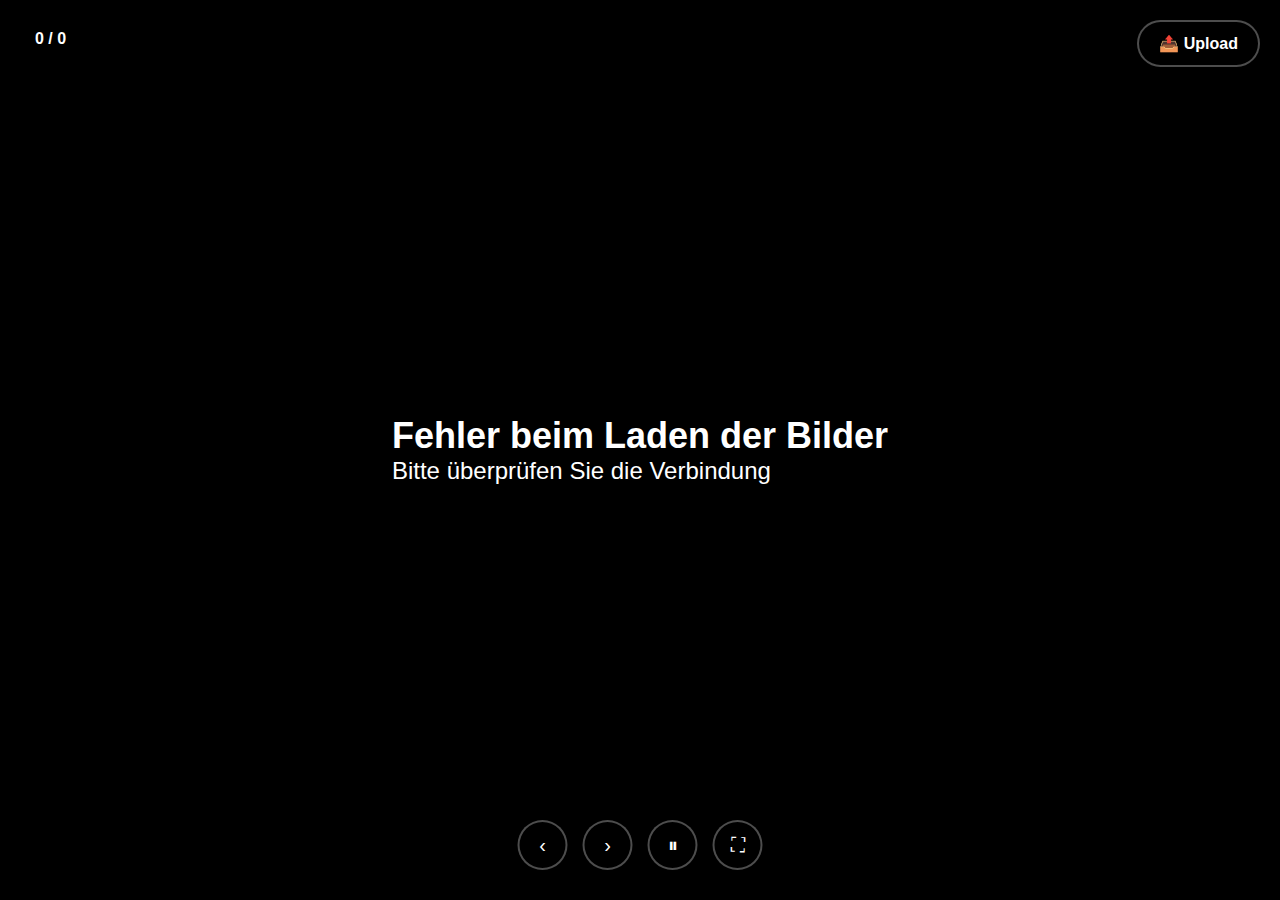
<file: index.html>
<!DOCTYPE html>
<html lang="de">
<head>
    <meta charset="UTF-8">
    <meta name="viewport" content="width=device-width, initial-scale=1.0">
    <title>Raspberry Pi Slideshow</title>
    <link rel="stylesheet" href="assets/slideshow.css">
</head>
<body>
    <div id="slideshow-container">
        <div id="slideshow">
            <!-- Bilder werden hier dynamisch eingefügt -->
        </div>
        
        <!-- Navigation -->
        <div id="navigation">
            <button id="prev-btn" class="nav-btn">‹</button>
            <button id="next-btn" class="nav-btn">›</button>
            <button id="play-pause-btn" class="nav-btn">⏸</button>
            <button id="fullscreen-btn" class="nav-btn">⛶</button>
        </div>
        
        <!-- Upload Link -->
        <div id="upload-link">
            <a href="upload.html" class="upload-btn">📤 Upload</a>
        </div>
        
        <!-- Bildzähler -->
        <div id="counter">
            <span id="current-image">0</span> / <span id="total-images">0</span>
        </div>
    </div>

    <script src="assets/slideshow.js"></script>
</body>
</html>
</file>
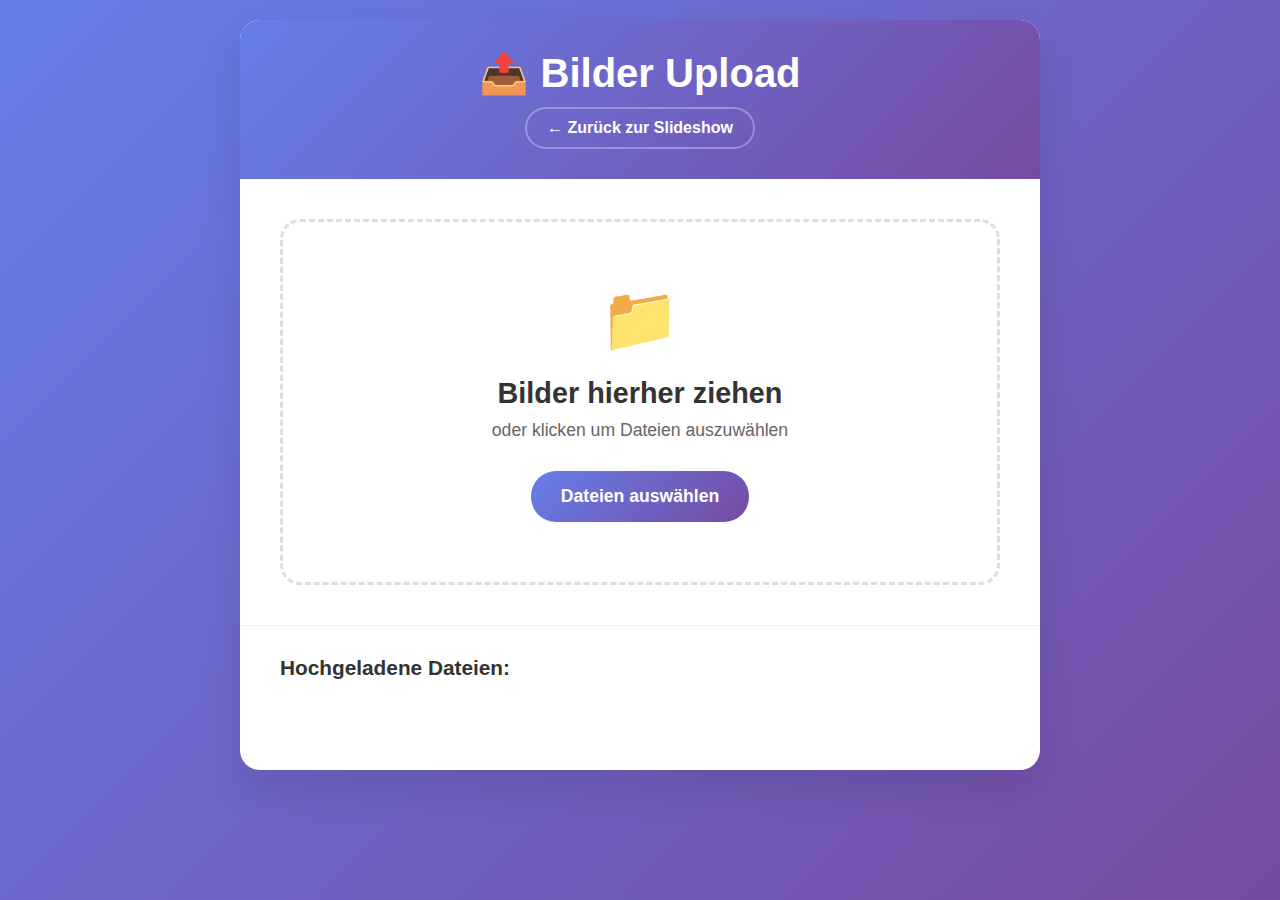
<file: upload.html>
<!DOCTYPE html>
<html lang="de">
<head>
    <meta charset="UTF-8">
    <meta name="viewport" content="width=device-width, initial-scale=1.0">
    <title>Bilder Upload - Raspberry Pi</title>
    <link rel="stylesheet" href="assets/upload.css">
</head>
<body>
    <div class="container">
        <header>
            <h1>📤 Bilder Upload</h1>
            <a href="index.html" class="back-btn">← Zurück zur Slideshow</a>
        </header>

        <div class="upload-area" id="upload-area">
            <div class="upload-content">
                <div class="upload-icon">📁</div>
                <h2>Bilder hierher ziehen</h2>
                <p>oder klicken um Dateien auszuwählen</p>
                <input type="file" id="file-input" multiple accept="image/*" style="display: none;">
                <button class="select-btn" onclick="document.getElementById('file-input').click()">
                    Dateien auswählen
                </button>
            </div>
        </div>

        <div class="upload-list" id="upload-list">
            <h3>Hochgeladene Dateien:</h3>
            <div id="file-list"></div>
        </div>

        <div class="progress-container" id="progress-container" style="display: none;">
            <div class="progress-bar">
                <div class="progress-fill" id="progress-fill"></div>
            </div>
            <div class="progress-text" id="progress-text">0%</div>
        </div>

        <div class="status" id="status"></div>
    </div>

    <script src="assets/upload.js"></script>
</body>
</html>
</file>
<file: assets/slideshow.css>
* {
    margin: 0;
    padding: 0;
    box-sizing: border-box;
}

body {
    font-family: 'Arial', sans-serif;
    background: #000;
    overflow: hidden;
    height: 100vh;
}

#slideshow-container {
    position: relative;
    width: 100vw;
    height: 100vh;
    overflow: hidden;
}

#slideshow {
    position: relative;
    width: 100%;
    height: 100%;
}

.slide {
    position: absolute;
    top: 0;
    left: 0;
    width: 100%;
    height: 100%;
    opacity: 0;
    transition: opacity 0.5s ease-in-out;
    display: flex;
    align-items: center;
    justify-content: center;
}

.slide.active {
    opacity: 1;
}

.slide img {
    max-width: 100%;
    max-height: 100%;
    object-fit: contain;
    border-radius: 8px;
    box-shadow: 0 10px 30px rgba(0, 0, 0, 0.5);
}

/* Navigation */
#navigation {
    position: absolute;
    bottom: 30px;
    left: 50%;
    transform: translateX(-50%);
    display: flex;
    gap: 15px;
    z-index: 1000;
}

.nav-btn {
    background: rgba(0, 0, 0, 0.7);
    color: white;
    border: 2px solid rgba(255, 255, 255, 0.3);
    border-radius: 50%;
    width: 50px;
    height: 50px;
    font-size: 20px;
    cursor: pointer;
    transition: all 0.3s ease;
    display: flex;
    align-items: center;
    justify-content: center;
}

.nav-btn:hover {
    background: rgba(0, 0, 0, 0.9);
    border-color: rgba(255, 255, 255, 0.8);
    transform: scale(1.1);
}

.nav-btn:active {
    transform: scale(0.95);
}

/* Upload Link */
#upload-link {
    position: absolute;
    top: 20px;
    right: 20px;
    z-index: 1000;
}

.upload-btn {
    background: rgba(0, 0, 0, 0.7);
    color: white;
    text-decoration: none;
    padding: 12px 20px;
    border-radius: 25px;
    border: 2px solid rgba(255, 255, 255, 0.3);
    transition: all 0.3s ease;
    display: inline-block;
    font-weight: bold;
}

.upload-btn:hover {
    background: rgba(0, 0, 0, 0.9);
    border-color: rgba(255, 255, 255, 0.8);
    transform: scale(1.05);
}

/* Counter */
#counter {
    position: absolute;
    top: 20px;
    left: 20px;
    background: rgba(0, 0, 0, 0.7);
    color: white;
    padding: 10px 15px;
    border-radius: 20px;
    font-weight: bold;
    z-index: 1000;
}

/* Fade animations */
.fade-in {
    animation: fadeIn 0.5s ease-in;
}

.fade-out {
    animation: fadeOut 0.5s ease-out;
}

@keyframes fadeIn {
    from { opacity: 0; }
    to { opacity: 1; }
}

@keyframes fadeOut {
    from { opacity: 1; }
    to { opacity: 0; }
}

/* Loading indicator */
.loading {
    position: absolute;
    top: 50%;
    left: 50%;
    transform: translate(-50%, -50%);
    color: white;
    font-size: 24px;
    z-index: 1000;
}

/* Responsive design */
@media (max-width: 768px) {
    .nav-btn {
        width: 40px;
        height: 40px;
        font-size: 16px;
    }
    
    #navigation {
        bottom: 20px;
        gap: 10px;
    }
    
    #upload-link {
        top: 10px;
        right: 10px;
    }
    
    .upload-btn {
        padding: 8px 15px;
        font-size: 14px;
    }
    
    #counter {
        top: 10px;
        left: 10px;
        padding: 8px 12px;
        font-size: 14px;
    }
}
</file>
<file: assets/upload.css>
* {
    margin: 0;
    padding: 0;
    box-sizing: border-box;
}

body {
    font-family: 'Arial', sans-serif;
    background: linear-gradient(135deg, #667eea 0%, #764ba2 100%);
    min-height: 100vh;
    padding: 20px;
}

.container {
    max-width: 800px;
    margin: 0 auto;
    background: white;
    border-radius: 20px;
    box-shadow: 0 20px 40px rgba(0, 0, 0, 0.1);
    overflow: hidden;
}

header {
    background: linear-gradient(135deg, #667eea 0%, #764ba2 100%);
    color: white;
    padding: 30px;
    text-align: center;
    position: relative;
}

header h1 {
    font-size: 2.5em;
    margin-bottom: 10px;
}

.back-btn {
    color: white;
    text-decoration: none;
    font-weight: bold;
    padding: 10px 20px;
    border: 2px solid rgba(255, 255, 255, 0.3);
    border-radius: 25px;
    transition: all 0.3s ease;
    display: inline-block;
}

.back-btn:hover {
    background: rgba(255, 255, 255, 0.2);
    border-color: rgba(255, 255, 255, 0.8);
}

.upload-area {
    padding: 40px;
    text-align: center;
    border-bottom: 1px solid #eee;
}

.upload-content {
    border: 3px dashed #ddd;
    border-radius: 20px;
    padding: 60px 20px;
    transition: all 0.3s ease;
    cursor: pointer;
}

.upload-content:hover {
    border-color: #667eea;
    background: rgba(102, 126, 234, 0.05);
}

.upload-content.dragover {
    border-color: #667eea;
    background: rgba(102, 126, 234, 0.1);
    transform: scale(1.02);
}

.upload-icon {
    font-size: 4em;
    margin-bottom: 20px;
    color: #667eea;
}

.upload-content h2 {
    font-size: 1.8em;
    margin-bottom: 10px;
    color: #333;
}

.upload-content p {
    color: #666;
    margin-bottom: 30px;
    font-size: 1.1em;
}

.select-btn {
    background: linear-gradient(135deg, #667eea 0%, #764ba2 100%);
    color: white;
    border: none;
    padding: 15px 30px;
    border-radius: 25px;
    font-size: 1.1em;
    font-weight: bold;
    cursor: pointer;
    transition: all 0.3s ease;
}

.select-btn:hover {
    transform: translateY(-2px);
    box-shadow: 0 10px 20px rgba(102, 126, 234, 0.3);
}

.select-btn:active {
    transform: translateY(0);
}

.upload-list {
    padding: 30px 40px;
}

.upload-list h3 {
    color: #333;
    margin-bottom: 20px;
    font-size: 1.3em;
}

.file-item {
    display: flex;
    align-items: center;
    padding: 15px;
    background: #f8f9fa;
    border-radius: 10px;
    margin-bottom: 10px;
    transition: all 0.3s ease;
}

.file-item:hover {
    background: #e9ecef;
    transform: translateX(5px);
}

.file-icon {
    font-size: 2em;
    margin-right: 15px;
    color: #667eea;
}

.file-info {
    flex: 1;
}

.file-name {
    font-weight: bold;
    color: #333;
    margin-bottom: 5px;
}

.file-size {
    color: #666;
    font-size: 0.9em;
}

.file-status {
    margin-left: 15px;
    padding: 5px 10px;
    border-radius: 15px;
    font-size: 0.8em;
    font-weight: bold;
}

.file-status.uploading {
    background: #fff3cd;
    color: #856404;
}

.file-status.success {
    background: #d4edda;
    color: #155724;
}

.file-status.error {
    background: #f8d7da;
    color: #721c24;
}

.progress-container {
    padding: 20px 40px;
    background: #f8f9fa;
    border-top: 1px solid #eee;
}

.progress-bar {
    width: 100%;
    height: 10px;
    background: #e9ecef;
    border-radius: 5px;
    overflow: hidden;
    margin-bottom: 10px;
}

.progress-fill {
    height: 100%;
    background: linear-gradient(90deg, #667eea 0%, #764ba2 100%);
    width: 0%;
    transition: width 0.3s ease;
}

.progress-text {
    text-align: center;
    font-weight: bold;
    color: #333;
}

.status {
    padding: 20px 40px;
    text-align: center;
    font-weight: bold;
}

.status.success {
    color: #155724;
    background: #d4edda;
}

.status.error {
    color: #721c24;
    background: #f8d7da;
}

/* Responsive design */
@media (max-width: 768px) {
    body {
        padding: 10px;
    }
    
    .container {
        border-radius: 15px;
    }
    
    header {
        padding: 20px;
    }
    
    header h1 {
        font-size: 2em;
    }
    
    .upload-area {
        padding: 20px;
    }
    
    .upload-content {
        padding: 40px 15px;
    }
    
    .upload-icon {
        font-size: 3em;
    }
    
    .upload-content h2 {
        font-size: 1.5em;
    }
    
    .upload-list {
        padding: 20px;
    }
    
    .progress-container {
        padding: 15px 20px;
    }
}
</file>
